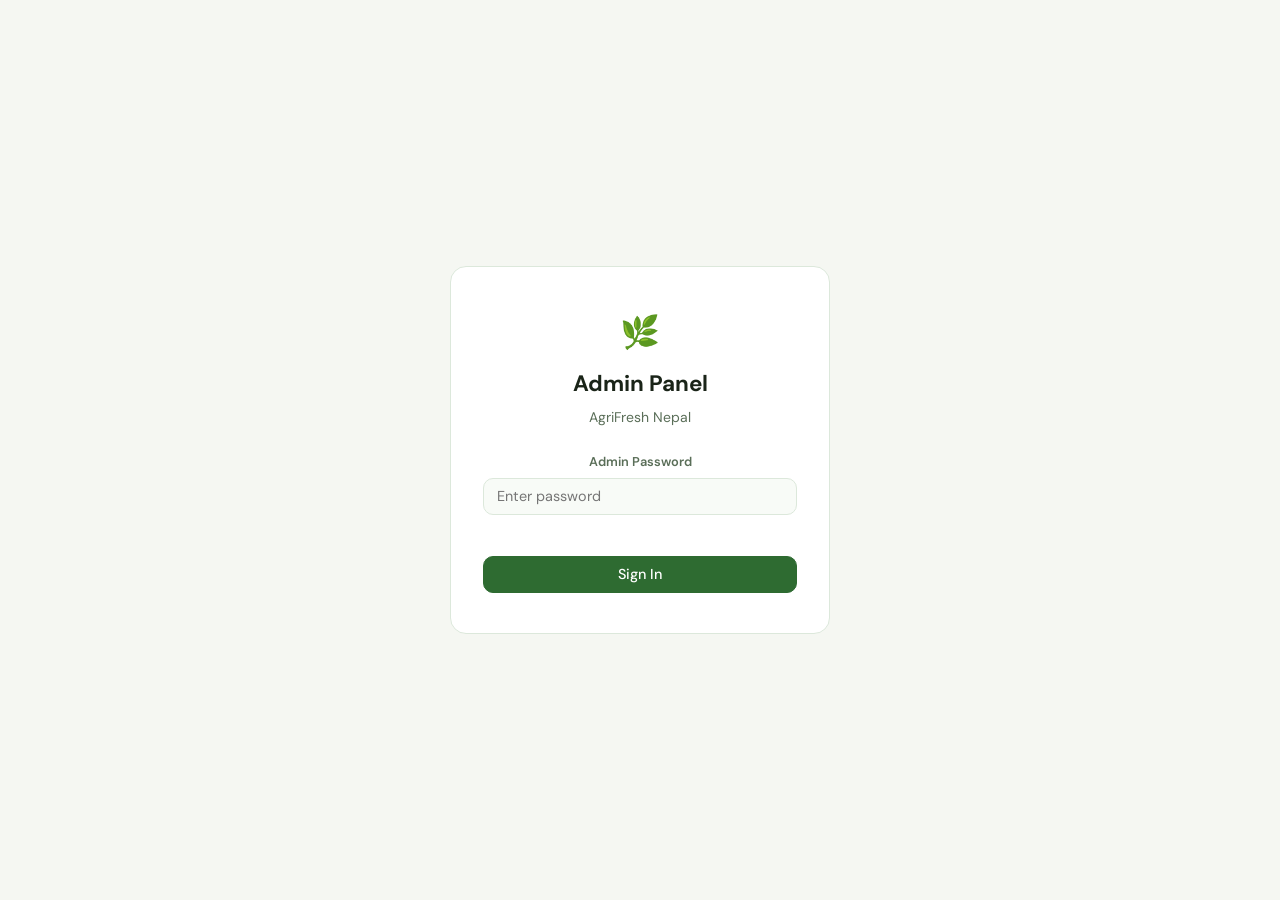
<file: admin.html>
<!DOCTYPE html>
<html lang="en">
<head>
  <meta charset="UTF-8" />
  <meta name="viewport" content="width=device-width, initial-scale=1.0" />
  <title>Admin Panel – AgriFresh Nepal</title>
  <link rel="stylesheet" href="css/style.css" />
  <style>
    * { box-sizing: border-box; }
    body { font-family: 'DM Sans', sans-serif; background: var(--bg); color: var(--fg); margin: 0; }

    /* ── Login screen ── */
    .admin-login {
      min-height: 100vh; display: flex; align-items: center; justify-content: center;
    }
    .admin-login-card {
      background: var(--card); border: 1px solid var(--border);
      border-radius: var(--radius-lg); padding: 2.5rem 2rem; width: 100%; max-width: 380px;
      text-align: center;
    }
    .admin-login-card h1 { font-size: 1.4rem; margin-bottom: .25rem; }
    .admin-login-card p  { color: var(--muted-fg); font-size: .875rem; margin-bottom: 1.5rem; }

    /* ── Shell ── */
    .admin-shell { display: none; min-height: 100vh; flex-direction: column; }
    .admin-shell.visible { display: flex; }

    .admin-topbar {
      background: var(--card); border-bottom: 1px solid var(--border);
      padding: .9rem 1.5rem; display: flex; align-items: center; justify-content: space-between;
    }
    .admin-topbar h1 { font-size: 1.1rem; font-weight: 700; margin: 0; }

    .admin-body { display: flex; flex: 1; }

    /* ── Sidebar ── */
    .admin-sidebar {
      width: 200px; background: var(--card); border-right: 1px solid var(--border);
      padding: 1.25rem 0; flex-shrink: 0;
    }
    .admin-nav-btn {
      display: flex; align-items: center; gap: .6rem;
      width: 100%; padding: .7rem 1.25rem; border: none; background: none;
      font-family: inherit; font-size: .9rem; cursor: pointer; color: var(--fg);
      transition: background .15s; text-align: left;
    }
    .admin-nav-btn:hover    { background: var(--muted); }
    .admin-nav-btn.active   { background: var(--primary-light); color: var(--primary); font-weight: 600; }

    /* ── Main content ── */
    .admin-main { flex: 1; padding: 1.75rem; overflow-y: auto; }
    .admin-tab  { display: none; }
    .admin-tab.active { display: block; }

    .admin-tab h2 { font-size: 1.15rem; margin-bottom: 1.25rem; }

    /* ── Stats row ── */
    .stats-row { display: grid; grid-template-columns: repeat(auto-fit, minmax(140px, 1fr)); gap: 1rem; margin-bottom: 1.75rem; }
    .stat-card {
      background: var(--card); border: 1px solid var(--border);
      border-radius: var(--radius); padding: 1rem 1.25rem;
    }
    .stat-card .stat-label { font-size: .75rem; color: var(--muted-fg); text-transform: uppercase; letter-spacing: .05em; }
    .stat-card .stat-value { font-size: 1.6rem; font-weight: 700; color: var(--primary); margin-top: .2rem; }

    /* ── Table ── */
    .admin-table-wrap { overflow-x: auto; }
    table { width: 100%; border-collapse: collapse; font-size: .875rem; }
    th, td { padding: .65rem .85rem; text-align: left; border-bottom: 1px solid var(--border); }
    th { font-weight: 600; color: var(--muted-fg); font-size: .75rem; text-transform: uppercase; letter-spacing: .05em; background: var(--muted); }
    tr:hover td { background: var(--primary-light); }
    .badge-status {
      padding: .2rem .6rem; border-radius: 999px; font-size: .72rem; font-weight: 700;
      background: var(--primary-light); color: var(--primary);
    }

    /* ── Product form ── */
    .product-form-card {
      background: var(--card); border: 1px solid var(--border);
      border-radius: var(--radius-lg); padding: 1.5rem; margin-bottom: 1.5rem;
    }
    .product-form-card h3 { font-size: 1rem; margin-bottom: 1rem; }
    .product-form { display: grid; grid-template-columns: 1fr 1fr; gap: .85rem; }
    .product-form .full { grid-column: 1 / -1; }
    .product-form input, .product-form textarea, .product-form select {
      width: 100%; padding: .5rem .75rem; border: 1px solid var(--border);
      border-radius: var(--radius); font-family: inherit; font-size: .875rem;
      background: var(--bg); color: var(--fg);
    }
    .product-form textarea { resize: vertical; min-height: 70px; }
    label.pf-label { display: block; font-size: .8rem; font-weight: 600; margin-bottom: .3rem; color: var(--muted-fg); }

    /* ── Misc ── */
    .loading-row td { text-align: center; color: var(--muted-fg); padding: 2rem; }
    .msg-body { max-width: 320px; white-space: pre-wrap; font-size: .82rem; }
    .btn-sm-danger {
      background: none; border: 1px solid var(--destructive, #c0392b);
      color: var(--destructive, #c0392b); border-radius: var(--radius);
      padding: .25rem .65rem; font-size: .75rem; font-weight: 600;
      cursor: pointer; font-family: inherit; transition: background .15s, color .15s;
    }
    .btn-sm-danger:hover { background: var(--destructive, #c0392b); color: #fff; }
    #admin-error { color: #c0392b; font-size: .85rem; margin-top: .5rem; min-height: 1.2em; }
  </style>
</head>
<body>

  <!-- ── LOGIN SCREEN ──────────────────────────────────── -->
  <div class="admin-login" id="admin-login">
    <div class="admin-login-card">
      <div style="font-size:2rem;margin-bottom:.5rem">🌿</div>
      <h1>Admin Panel</h1>
      <p>AgriFresh Nepal</p>
      <div class="form-group">
        <label class="pf-label" for="admin-pass">Admin Password</label>
        <input id="admin-pass" class="input" type="password" placeholder="Enter password"
               onkeydown="if(event.key==='Enter') checkLogin()">
      </div>
      <div id="admin-error"></div>
      <button class="btn btn-primary w-full" style="margin-top:1rem" onclick="checkLogin()">
        Sign In
      </button>
    </div>
  </div>

  <!-- ── ADMIN SHELL ───────────────────────────────────── -->
  <div class="admin-shell" id="admin-shell">

    <div class="admin-topbar">
      <h1>🌿 AgriFresh Admin</h1>
      <div style="display:flex;align-items:center;gap:1rem">
        <span style="font-size:.85rem;color:var(--muted-fg)">Logged in as Admin</span>
        <button class="btn btn-outline btn-sm" onclick="adminLogout()">Sign Out</button>
        <a href="index.html" class="btn btn-outline btn-sm">View Site →</a>
      </div>
    </div>

    <div class="admin-body">
      <!-- Sidebar -->
      <aside class="admin-sidebar">
        <button class="admin-nav-btn active" onclick="switchTab('orders', this)">📦 Orders</button>
        <button class="admin-nav-btn"        onclick="switchTab('messages', this)">💬 Messages</button>
        <button class="admin-nav-btn"        onclick="switchTab('products', this)">🥦 Products</button>
      </aside>

      <!-- Main -->
      <main class="admin-main">

        <!-- ORDERS TAB -->
        <div class="admin-tab active" id="tab-orders">
          <h2>📦 All Orders</h2>
          <div class="stats-row">
            <div class="stat-card"><div class="stat-label">Total Orders</div><div class="stat-value" id="stat-orders">—</div></div>
            <div class="stat-card"><div class="stat-label">Total Revenue</div><div class="stat-value" id="stat-revenue">—</div></div>
            <div class="stat-card"><div class="stat-label">Customers</div><div class="stat-value" id="stat-customers">—</div></div>
          </div>
          <div class="admin-table-wrap">
            <table id="orders-table">
              <thead>
                <tr>
                  <th>Order ID</th><th>Customer</th><th>Date</th>
                  <th>Items</th><th>Total</th><th>Payment</th><th>Status</th>
                </tr>
              </thead>
              <tbody id="orders-tbody">
                <tr class="loading-row"><td colspan="7">⏳ Loading…</td></tr>
              </tbody>
            </table>
          </div>
        </div>

        <!-- MESSAGES TAB -->
        <div class="admin-tab" id="tab-messages">
          <h2>💬 Contact Messages</h2>
          <div class="stats-row">
            <div class="stat-card"><div class="stat-label">Total Messages</div><div class="stat-value" id="stat-messages">—</div></div>
          </div>
          <div class="admin-table-wrap">
            <table>
              <thead>
                <tr><th>#</th><th>Name</th><th>Email</th><th>Reason</th><th>Subject</th><th>Message</th><th>Date</th></tr>
              </thead>
              <tbody id="messages-tbody">
                <tr class="loading-row"><td colspan="7">⏳ Loading…</td></tr>
              </tbody>
            </table>
          </div>
        </div>

        <!-- PRODUCTS TAB -->
        <div class="admin-tab" id="tab-products">
          <h2>🥦 Products</h2>

          <!-- Add product form -->
          <div class="product-form-card">
            <h3>➕ Add New Product</h3>
            <div class="product-form" id="add-product-form">
              <div>
                <label class="pf-label">Name *</label>
                <input id="p-name" type="text" placeholder="e.g. Organic Tomatoes">
              </div>
              <div>
                <label class="pf-label">Category *</label>
                <select id="p-category">
                  <option value="Vegetables">Vegetables</option>
                  <option value="Fruits">Fruits</option>
                  <option value="Dairy">Dairy</option>
                  <option value="Grains">Grains</option>
                  <option value="Other">Other</option>
                </select>
              </div>
              <div>
                <label class="pf-label">Price (Rs.) *</label>
                <input id="p-price" type="number" min="1" placeholder="120">
              </div>
              <div>
                <label class="pf-label">Farmer / Source</label>
                <input id="p-farmer" type="text" placeholder="e.g. Ram Bahadur Farm">
              </div>
              <div class="full">
                <label class="pf-label">Description</label>
                <textarea id="p-desc" placeholder="Short product description…"></textarea>
              </div>
              <div>
                <label class="pf-label">Image filename</label>
                <input id="p-image" type="text" placeholder="uploads/tomato.jpg">
              </div>
              <div style="display:flex;align-items:flex-end">
                <button class="btn btn-primary w-full" onclick="addProduct()">Add Product</button>
              </div>
            </div>
            <div id="product-form-msg" style="margin-top:.5rem;font-size:.85rem"></div>
          </div>

          <!-- Products table -->
          <div class="admin-table-wrap">
            <table>
              <thead>
                <tr><th>ID</th><th>Name</th><th>Category</th><th>Price</th><th>Farmer</th><th>Action</th></tr>
              </thead>
              <tbody id="products-tbody">
                <tr class="loading-row"><td colspan="6">⏳ Loading…</td></tr>
              </tbody>
            </table>
          </div>
        </div>

      </main>
    </div>
  </div>

  <script>
    const API          = 'http://localhost/agrifarm/api';
    const ADMIN_PASS   = 'admin123'; // Change this to your preferred password

    /* ── Auth ───────────────────────────────────────────── */
    function checkLogin() {
      const val = document.getElementById('admin-pass').value;
      if (val === ADMIN_PASS) {
        sessionStorage.setItem('agri_admin', '1');
        document.getElementById('admin-login').style.display = 'none';
        document.getElementById('admin-shell').classList.add('visible');
        loadAll();
      } else {
        document.getElementById('admin-error').textContent = 'Incorrect password.';
      }
    }

    function adminLogout() {
      sessionStorage.removeItem('agri_admin');
      location.reload();
    }

    // Auto-login if already authenticated this session
    if (sessionStorage.getItem('agri_admin') === '1') {
      document.getElementById('admin-login').style.display = 'none';
      document.getElementById('admin-shell').classList.add('visible');
    }

    /* ── Tab switching ──────────────────────────────────── */
    function switchTab(name, btn) {
      document.querySelectorAll('.admin-tab').forEach(t => t.classList.remove('active'));
      document.querySelectorAll('.admin-nav-btn').forEach(b => b.classList.remove('active'));
      document.getElementById('tab-' + name).classList.add('active');
      btn.classList.add('active');
    }

    /* ── API helper ─────────────────────────────────────── */
    async function api(path, method = 'GET', body = null) {
      const opts = { method, credentials: 'include', headers: { 'Content-Type': 'application/json' } };
      if (body) opts.body = JSON.stringify(body);
      try {
        const res   = await fetch(API + path, opts);
        const text  = await res.text();
        return JSON.parse(text.trim().replace(/^\uFEFF/, ''));
      } catch (e) {
        return { error: e.message };
      }
    }

    /* ── Load everything ────────────────────────────────── */
    function loadAll() {
      loadOrders();
      loadMessages();
      loadProducts();
    }

    /* ── ORDERS ─────────────────────────────────────────── */
    async function loadOrders() {
      const data  = await api('/admin/orders.php');
      const tbody = document.getElementById('orders-tbody');

      if (data.error || !data.orders) {
        tbody.innerHTML = `<tr class="loading-row"><td colspan="7">⚠️ ${data.error || 'Could not load orders'}</td></tr>`;
        return;
      }

      const orders   = data.orders;
      const revenue  = orders.reduce((s, o) => s + parseFloat(o.total || 0), 0);
      const custIds  = new Set(orders.map(o => o.user_id).filter(Boolean));

      document.getElementById('stat-orders').textContent    = orders.length;
      document.getElementById('stat-revenue').textContent   = 'Rs. ' + revenue.toLocaleString('en-NP');
      document.getElementById('stat-customers').textContent = custIds.size;

      if (orders.length === 0) {
        tbody.innerHTML = `<tr class="loading-row"><td colspan="7">No orders yet.</td></tr>`;
        return;
      }

      tbody.innerHTML = orders.map(o => {
        const date = o.created_at ? new Date(o.created_at).toLocaleDateString('en-NP') : '—';
        const pay  = o.payment_method === 'cod' ? 'Cash on Delivery' : (o.payment_method || '').toUpperCase();
        return `
          <tr>
            <td><strong>ORD-${o.id}</strong></td>
            <td>${o.customer_name || '—'}</td>
            <td>${date}</td>
            <td>${o.item_count || '—'}</td>
            <td>Rs. ${Number(o.total).toLocaleString('en-NP')}</td>
            <td>${pay}</td>
            <td><span class="badge-status">${o.status || 'Confirmed'}</span></td>
          </tr>`;
      }).join('');
    }

    /* ── MESSAGES ───────────────────────────────────────── */
    async function loadMessages() {
      const data  = await api('/admin/messages.php');
      const tbody = document.getElementById('messages-tbody');

      if (data.error || !data.messages) {
        tbody.innerHTML = `<tr class="loading-row"><td colspan="7">⚠️ ${data.error || 'Could not load messages'}</td></tr>`;
        return;
      }

      const msgs = data.messages;
      document.getElementById('stat-messages').textContent = msgs.length;

      if (msgs.length === 0) {
        tbody.innerHTML = `<tr class="loading-row"><td colspan="7">No messages yet.</td></tr>`;
        return;
      }

      tbody.innerHTML = msgs.map(m => {
        const date = m.created_at ? new Date(m.created_at).toLocaleDateString('en-NP') : '—';
        return `
          <tr>
            <td>${m.id}</td>
            <td>${m.name}</td>
            <td><a href="mailto:${m.email}">${m.email}</a></td>
            <td>${m.reason || '—'}</td>
            <td>${m.subject || '—'}</td>
            <td class="msg-body">${m.message}</td>
            <td>${date}</td>
          </tr>`;
      }).join('');
    }

    /* ── PRODUCTS ───────────────────────────────────────── */
    async function loadProducts() {
      const data  = await api('/products/list.php');
      const tbody = document.getElementById('products-tbody');

      if (data.error || !data.products) {
        tbody.innerHTML = `<tr class="loading-row"><td colspan="6">⚠️ ${data.error || 'Could not load products'}</td></tr>`;
        return;
      }

      const products = data.products;
      if (products.length === 0) {
        tbody.innerHTML = `<tr class="loading-row"><td colspan="6">No products yet.</td></tr>`;
        return;
      }

      tbody.innerHTML = products.map(p => `
        <tr id="prod-row-${p.id}">
          <td>${p.id}</td>
          <td><strong>${p.name}</strong></td>
          <td>${p.category}</td>
          <td>Rs. ${Number(p.price).toLocaleString('en-NP')}</td>
          <td>${p.farmer || '—'}</td>
          <td>
            <button class="btn-sm-danger" onclick="deleteProduct(${p.id})">🗑 Delete</button>
          </td>
        </tr>`).join('');
    }

    async function addProduct() {
      const name     = document.getElementById('p-name').value.trim();
      const category = document.getElementById('p-category').value;
      const price    = parseFloat(document.getElementById('p-price').value);
      const farmer   = document.getElementById('p-farmer').value.trim();
      const desc     = document.getElementById('p-desc').value.trim();
      const image    = document.getElementById('p-image').value.trim();
      const msgEl    = document.getElementById('product-form-msg');

      if (!name || !price) {
        msgEl.style.color = '#c0392b';
        msgEl.textContent = 'Name and price are required.';
        return;
      }

      const result = await api('/admin/add_product.php', 'POST', { name, category, price, farmer, description: desc, image });

      if (result.error) {
        msgEl.style.color = '#c0392b';
        msgEl.textContent = result.error;
        return;
      }

      msgEl.style.color = '#2e6b31';
      msgEl.textContent = '✅ Product added successfully!';
      ['p-name','p-price','p-farmer','p-desc','p-image'].forEach(id => document.getElementById(id).value = '');
      loadProducts();
      setTimeout(() => msgEl.textContent = '', 3000);
    }

    async function deleteProduct(id) {
      if (!confirm('Delete this product? This cannot be undone.')) return;
      const result = await api('/admin/delete_product.php', 'POST', { id });
      if (result.error) { alert('Error: ' + result.error); return; }
      const row = document.getElementById('prod-row-' + id);
      if (row) row.remove();
    }

    // Init
    if (sessionStorage.getItem('agri_admin') === '1') loadAll();
  </script>
</body>
</html>
</file>
<file: css/style.css>
/* ============================================
   AgriFresh – Design System & Global Styles
   ============================================ */

@import url('https://fonts.googleapis.com/css2?family=Playfair+Display:wght@700;900&family=DM+Sans:wght@300;400;500;600&display=swap');

:root {
  /* Colors - earthy green agricultural palette */
  --bg:           #f5f7f2;
  --fg:           #1a2418;
  --card:         #ffffff;
  --card-fg:      #1a2418;
  --primary:      #2e6b31;
  --primary-fg:   #ffffff;
  --primary-light:#eef5ee;
  --secondary:    #d4e9d4;
  --muted:        #e8ede7;
  --muted-fg:     #5a6e58;
  --accent:       #b5720a;
  --accent-fg:    #ffffff;
  --border:       #dce8db;
  --destructive:  #c0392b;
  --destructive-fg:#fff;
  --input-bg:     #f8fbf7;

  /* Typography */
  --font-display: 'Playfair Display', Georgia, serif;
  --font-body:    'DM Sans', system-ui, sans-serif;

  /* Spacing / Radius */
  --radius:       0.625rem;
  --radius-lg:    1rem;
  --max-w:        80rem;
}

/* ---- Reset ---- */
*, *::before, *::after { box-sizing: border-box; margin: 0; padding: 0; }
html { scroll-behavior: smooth; }
body {
  font-family: var(--font-body);
  background: var(--bg);
  color: var(--fg);
  line-height: 1.6;
  min-height: 100vh;
  display: flex;
  flex-direction: column;
}
img { display: block; max-width: 100%; }
a { color: inherit; text-decoration: none; }
ul, ol { list-style: none; }
button { font-family: inherit; cursor: pointer; }
input, textarea, select { font-family: inherit; }

/* ---- Layout ---- */
.container {
  width: 100%;
  max-width: var(--max-w);
  margin-inline: auto;
  padding-inline: clamp(1rem, 4vw, 2rem);
}
main { flex: 1; }

/* ---- Buttons ---- */
.btn {
  display: inline-flex;
  align-items: center;
  justify-content: center;
  gap: 0.4rem;
  padding: 0.55rem 1.25rem;
  border-radius: var(--radius);
  font-size: 0.9rem;
  font-weight: 500;
  border: 1.5px solid transparent;
  transition: background 0.18s, color 0.18s, border-color 0.18s, box-shadow 0.18s;
  white-space: nowrap;
}
.btn:focus-visible { outline: 2px solid var(--primary); outline-offset: 2px; }
.btn-primary {
  background: var(--primary);
  color: var(--primary-fg);
  border-color: var(--primary);
}
.btn-primary:hover { background: #245527; border-color: #245527; }
.btn-outline {
  background: transparent;
  color: var(--fg);
  border-color: var(--border);
}
.btn-outline:hover { background: var(--muted); }
.btn-secondary {
  background: var(--secondary);
  color: var(--fg);
  border-color: var(--secondary);
}
.btn-secondary:hover { background: #c0dfc0; }
.btn-ghost {
  background: transparent;
  color: var(--muted-fg);
  border-color: transparent;
  padding: 0.4rem;
}
.btn-ghost:hover { background: var(--muted); color: var(--fg); }
.btn-lg { padding: 0.75rem 1.75rem; font-size: 1rem; }
.btn-sm { padding: 0.35rem 0.85rem; font-size: 0.8rem; }
.btn-icon { padding: 0.5rem; aspect-ratio: 1; }
.btn-destructive {
  background: transparent;
  color: var(--destructive);
  border-color: transparent;
}
.btn-destructive:hover { background: #fdecea; }
.btn-success {
  background: #16a34a;
  color: #fff;
  border-color: #16a34a;
}

/* ---- Inputs ---- */
.input, .textarea, .select {
  width: 100%;
  padding: 0.55rem 0.8rem;
  border: 1.5px solid var(--border);
  border-radius: var(--radius);
  background: var(--input-bg);
  color: var(--fg);
  font-size: 0.9rem;
  transition: border-color 0.18s, box-shadow 0.18s;
}
.input:focus, .textarea:focus, .select:focus {
  outline: none;
  border-color: var(--primary);
  box-shadow: 0 0 0 3px rgba(46,107,49,0.12);
}
.textarea { resize: vertical; }
label {
  font-size: 0.875rem;
  font-weight: 500;
  display: block;
  margin-bottom: 0.35rem;
}
.form-group { display: flex; flex-direction: column; gap: 0; }

/* ---- Cards ---- */
.card {
  background: var(--card);
  border-radius: var(--radius-lg);
  border: 1px solid var(--border);
  overflow: hidden;
}

/* ---- Badge ---- */
.badge {
  display: inline-block;
  padding: 0.2rem 0.6rem;
  border-radius: 999px;
  font-size: 0.7rem;
  font-weight: 600;
  background: var(--primary);
  color: var(--primary-fg);
  letter-spacing: 0.03em;
}

/* ---- Page header band ---- */
.page-header {
  background: linear-gradient(135deg, var(--primary-light) 0%, #fdf4e4 100%);
  padding: 3rem 0;
  border-bottom: 1px solid var(--border);
}
.page-header h1 {
  font-family: var(--font-display);
  font-size: clamp(1.8rem, 4vw, 2.8rem);
  color: var(--fg);
  margin-bottom: 0.4rem;
}
.page-header p { color: var(--muted-fg); }

/* ---- Alert ---- */
.alert-error {
  background: #fdecea;
  color: var(--destructive);
  padding: 0.75rem 1rem;
  border-radius: var(--radius);
  font-size: 0.875rem;
  margin-bottom: 1rem;
  border: 1px solid #f5c6c2;
}

/* ============================================
   NAVBAR
   ============================================ */
.navbar {
  position: sticky;
  top: 0;
  z-index: 100;
  background: var(--card);
  border-bottom: 1px solid var(--border);
  box-shadow: 0 1px 6px rgba(0,0,0,.04);
}
.navbar-inner {
  display: flex;
  align-items: center;
  justify-content: space-between;
  height: 4rem;
  gap: 1.5rem;
}
.navbar-logo {
  display: flex;
  align-items: center;
  gap: 0.5rem;
  font-family: var(--font-display);
  font-weight: 700;
  font-size: 1.2rem;
  color: var(--fg);
}
.navbar-logo-icon {
  width: 2rem;
  height: 2rem;
  background: var(--primary);
  border-radius: 0.4rem;
  display: flex;
  align-items: center;
  justify-content: center;
  color: #fff;
  font-weight: 900;
  font-size: 1rem;
  flex-shrink: 0;
}
.navbar-logo-icon-img {
  width: 40px;
  height: 40px;
  object-fit: contain;
  margin-right: 8px;
}
.navbar-links {
  display: flex;
  gap: 1.75rem;
  align-items: center;
}
.navbar-links a {
  font-size: 0.9rem;
  font-weight: 500;
  color: var(--fg);
  transition: color 0.15s;
  padding-bottom: 2px;
  border-bottom: 2px solid transparent;
}
.navbar-links a:hover,
.navbar-links a.active { color: var(--primary); border-bottom-color: var(--primary); }
.navbar-actions { display: flex; align-items: center; gap: 0.25rem; }
.navbar-icon-btn {
  position: relative;
  background: transparent;
  border: none;
  padding: 0.45rem;
  border-radius: var(--radius);
  color: var(--muted-fg);
  transition: background 0.15s, color 0.15s;
  display: flex;
  align-items: center;
}
.navbar-icon-btn:hover { background: var(--muted); color: var(--fg); }
.nav-badge {
  position: absolute;
  top: 0; right: 0;
  background: var(--destructive);
  color: #fff;
  font-size: 0.65rem;
  font-weight: 700;
  width: 1.1rem;
  height: 1.1rem;
  border-radius: 50%;
  display: flex;
  align-items: center;
  justify-content: center;
}
.nav-badge-wish { background: #e53e3e; }

/* User menu */
.user-menu { position: relative; }
.user-menu-btn {
  display: flex;
  align-items: center;
  gap: 0.4rem;
  padding: 0.35rem 0.75rem;
  border-radius: var(--radius);
  border: 1.5px solid var(--border);
  background: transparent;
  font-size: 0.85rem;
  font-weight: 500;
  cursor: pointer;
  transition: background 0.15s;
}
.user-menu-btn:hover { background: var(--muted); }
.user-dropdown {
  position: absolute;
  right: 0;
  top: calc(100% + 0.5rem);
  background: var(--card);
  border: 1px solid var(--border);
  border-radius: var(--radius-lg);
  box-shadow: 0 8px 24px rgba(0,0,0,.1);
  min-width: 12rem;
  padding: 0.35rem 0;
  display: none;
  z-index: 200;
}
.user-dropdown.open { display: block; }
.user-dropdown-header {
  padding: 0.6rem 1rem;
  border-bottom: 1px solid var(--border);
}
.user-dropdown-header p { font-size: 0.8rem; color: var(--muted-fg); }
.user-dropdown a,
.user-dropdown button {
  display: flex;
  align-items: center;
  gap: 0.5rem;
  width: 100%;
  padding: 0.5rem 1rem;
  font-size: 0.875rem;
  background: transparent;
  border: none;
  text-align: left;
  cursor: pointer;
  color: var(--fg);
  transition: background 0.12s;
}
.user-dropdown a:hover,
.user-dropdown button:hover { background: var(--muted); }
.user-dropdown .sign-out { color: var(--destructive); }

/* Mobile hamburger */
.hamburger {
  display: none;
  background: transparent;
  border: none;
  padding: 0.4rem;
  cursor: pointer;
  color: var(--fg);
}
.mobile-nav {
  display: none;
  flex-direction: column;
  padding: 0.75rem 0;
  border-top: 1px solid var(--border);
}
.mobile-nav.open { display: flex; }
.mobile-nav a, .mobile-nav button {
  display: block;
  padding: 0.6rem 1rem;
  font-size: 0.9rem;
  color: var(--fg);
  background: transparent;
  border: none;
  text-align: left;
  cursor: pointer;
  border-radius: var(--radius);
  transition: background 0.12s;
}
.mobile-nav a:hover, .mobile-nav button:hover { background: var(--muted); }
.mobile-nav .sign-out { color: var(--destructive); }

@media (max-width: 768px) {
  .navbar-links, .navbar-desktop-auth { display: none; }
  .hamburger { display: flex; }
}

/* ============================================
   FOOTER
   ============================================ */
footer {
  background: var(--primary);
  color: var(--primary-fg);
}
.footer-inner {
  padding: 3rem 0 1.5rem;
}
.footer-grid {
  display: grid;
  grid-template-columns: repeat(auto-fit, minmax(160px, 1fr));
  gap: 2rem;
  margin-bottom: 2rem;
}
footer h3, footer h4 { font-weight: 700; margin-bottom: 1rem; }
footer h3 { font-family: var(--font-display); font-size: 1.1rem; display: flex; align-items: center; gap: 0.5rem; }
footer h4 { font-size: 0.9rem; }
footer p, footer a, footer li a { font-size: 0.875rem; opacity: 0.9; line-height: 1.7; }
footer li { margin-bottom: 0.4rem; }
footer a:hover { opacity: 1; text-decoration: underline; }
.footer-logo-icon {
  width: 1.5rem; height: 1.5rem;
  background: rgba(255,255,255,0.2);
  border-radius: 0.3rem;
  display: flex; align-items: center; justify-content: center;
  font-weight: 900;
}
.footer-bottom {
  border-top: 1px solid rgba(255,255,255,0.15);
  padding-top: 1.5rem;
  text-align: center;
  font-size: 0.85rem;
  opacity: 0.8;
}

/* ============================================
   HOME PAGE
   ============================================ */
.hero {
  background: linear-gradient(135deg, var(--primary-light) 0%, #fdf4e4 100%);
  padding: clamp(3rem, 8vw, 6rem) 0;
  text-align: center;
}
.hero h1 {
  font-family: var(--font-display);
  font-size: clamp(2.2rem, 5.5vw, 3.5rem);
  line-height: 1.15;
  color: var(--fg);
  max-width: 700px;
  margin-inline: auto;
  margin-bottom: 1rem;
}
.hero p {
  color: var(--muted-fg);
  font-size: 1.1rem;
  max-width: 540px;
  margin-inline: auto;
  margin-bottom: 2rem;
}

.features-section {
  background: var(--card);
  padding: clamp(3rem, 6vw, 5rem) 0;
}
.features-section h2 {
  font-family: var(--font-display);
  font-size: clamp(1.6rem, 3vw, 2.2rem);
  text-align: center;
  margin-bottom: 3rem;
}
.features-grid {
  display: grid;
  grid-template-columns: repeat(auto-fit, minmax(220px, 1fr));
  gap: 2rem;
}
.feature-card {
  display: flex;
  flex-direction: column;
  align-items: center;
  text-align: center;
}
.feature-icon {
  width: 4rem; height: 4rem;
  background: var(--primary-light);
  border-radius: 50%;
  display: flex; align-items: center; justify-content: center;
  margin-bottom: 1rem;
  color: var(--primary);
  font-size: 1.5rem;
}
.feature-icon.accent { background: #fdf4e4; color: var(--accent); }
.feature-card h3 { font-size: 1.1rem; font-weight: 600; margin-bottom: 0.5rem; }
.feature-card p { color: var(--muted-fg); font-size: 0.9rem; }

.products-section {
  padding: clamp(3rem, 6vw, 5rem) 0;
}
.section-header {
  display: flex;
  justify-content: space-between;
  align-items: flex-end;
  margin-bottom: 2.5rem;
  gap: 1rem;
}
.section-header h2 {
  font-family: var(--font-display);
  font-size: clamp(1.6rem, 3vw, 2.2rem);
}
.section-header p { color: var(--muted-fg); font-size: 0.9rem; margin-top: 0.2rem; }

.cta-section {
  background: var(--primary);
  color: var(--primary-fg);
  padding: clamp(3rem, 6vw, 5rem) 0;
  text-align: center;
}
.cta-section h2 {
  font-family: var(--font-display);
  font-size: clamp(1.6rem, 3vw, 2.2rem);
  margin-bottom: 0.75rem;
}
.cta-section p { opacity: 0.9; margin-bottom: 2rem; font-size: 1.05rem; }

/* ============================================
   PRODUCT GRID & CARD
   ============================================ */
.products-grid {
  display: grid;
  grid-template-columns: repeat(auto-fill, minmax(260px, 1fr));
  gap: 1.5rem;
}
.product-card {
  background: var(--card);
  border-radius: var(--radius-lg);
  border: 1px solid var(--border);
  overflow: hidden;
  display: flex;
  flex-direction: column;
  transition: box-shadow 0.2s, transform 0.2s;
  position: relative;
}
.product-card:hover { box-shadow: 0 8px 24px rgba(0,0,0,.1); transform: translateY(-2px); }
.product-card-img {
  position: relative;
  height: 200px;
  overflow: hidden;
  background: var(--muted);
}
.product-card-img img {
  width: 100%; height: 100%;
  object-fit: cover;
  transition: transform 0.35s;
}
.product-card:hover .product-card-img img { transform: scale(1.05); }
.product-category-badge {
  position: absolute;
  top: 0.75rem; right: 0.75rem;
}
.wishlist-btn {
  position: absolute;
  top: 0.75rem; left: 0.75rem;
  width: 2.1rem; height: 2.1rem;
  background: rgba(255,255,255,0.85);
  backdrop-filter: blur(4px);
  border: none;
  border-radius: 50%;
  display: flex; align-items: center; justify-content: center;
  cursor: pointer;
  transition: background 0.15s, transform 0.15s;
  font-size: 0.9rem;
}
.wishlist-btn:hover { background: #fff; transform: scale(1.12); }
.wishlist-btn.active { color: #e53e3e; }
.product-card-body {
  padding: 1rem;
  display: flex;
  flex-direction: column;
  flex: 1;
}
.product-card-body h3 {
  font-size: 1rem;
  font-weight: 600;
  line-height: 1.3;
  margin-bottom: 0.25rem;
  transition: color 0.15s;
  display: -webkit-box;
  -webkit-line-clamp: 2;
  -webkit-box-orient: vertical;
  overflow: hidden;
}
.product-card:hover .product-card-body h3 { color: var(--primary); }
.product-farmer { font-size: 0.82rem; color: var(--muted-fg); margin-bottom: 0.5rem; }
.product-desc {
  font-size: 0.82rem;
  color: var(--muted-fg);
  margin-bottom: 0.75rem;
  flex: 1;
  display: -webkit-box;
  -webkit-line-clamp: 2;
  -webkit-box-orient: vertical;
  overflow: hidden;
}
.stars { display: flex; align-items: center; gap: 0.3rem; margin-bottom: 0.75rem; }
.stars .star { font-size: 0.85rem; color: #d1d5db; }
.stars .star.filled { color: var(--accent); }
.stars .review-count { font-size: 0.75rem; color: var(--muted-fg); }
.product-footer {
  display: flex;
  align-items: center;
  justify-content: space-between;
  gap: 0.5rem;
}
.product-price {
  font-size: 1.3rem;
  font-weight: 700;
  color: var(--primary);
}

/* ============================================
   PRODUCTS PAGE
   ============================================ */
.products-layout {
  display: grid;
  grid-template-columns: 220px 1fr;
  gap: 2rem;
  padding: 2.5rem 0;
}
@media (max-width: 900px) {
  .products-layout { grid-template-columns: 1fr; }
  .sidebar { display: none; }
  .sidebar.open { display: block; }
}
.sidebar {
  position: sticky;
  top: 5rem;
  height: fit-content;
}
.sidebar-card {
  background: var(--card);
  border: 1px solid var(--border);
  border-radius: var(--radius-lg);
  padding: 1.25rem;
}
.sidebar-card h3 { font-size: 0.85rem; font-weight: 700; text-transform: uppercase; letter-spacing: 0.06em; color: var(--muted-fg); margin-bottom: 1rem; }
.category-list { display: flex; flex-direction: column; gap: 0.15rem; }
.category-btn {
  width: 100%;
  text-align: left;
  padding: 0.5rem 0.75rem;
  border-radius: var(--radius);
  border: none;
  background: transparent;
  font-size: 0.875rem;
  cursor: pointer;
  transition: background 0.12s, color 0.12s;
  color: var(--fg);
}
.category-btn:hover { background: var(--muted); }
.category-btn.active { background: var(--primary-light); color: var(--primary); font-weight: 600; }

.search-bar {
  display: flex;
  align-items: center;
  border: 1.5px solid var(--border);
  border-radius: var(--radius);
  background: var(--input-bg);
  overflow: hidden;
  transition: border-color 0.18s, box-shadow 0.18s;
}
.search-bar:focus-within { border-color: var(--primary); box-shadow: 0 0 0 3px rgba(46,107,49,0.12); }
.search-bar svg { flex-shrink: 0; margin-left: 0.75rem; color: var(--muted-fg); }
.search-bar input {
  flex: 1;
  border: none;
  background: transparent;
  padding: 0.6rem 0.75rem;
  font-size: 0.9rem;
  color: var(--fg);
}
.search-bar input:focus { outline: none; }
.product-count { font-size: 0.85rem; color: var(--muted-fg); margin-bottom: 1rem; }
.empty-state {
  text-align: center;
  padding: 4rem 1rem;
  color: var(--muted-fg);
}

/* ============================================
   CART PAGE
   ============================================ */
.cart-layout {
  display: grid;
  grid-template-columns: 1fr 340px;
  gap: 2rem;
  padding: 2.5rem 0;
}
@media (max-width: 900px) { .cart-layout { grid-template-columns: 1fr; } }
.cart-items-list {
  background: var(--card);
  border: 1px solid var(--border);
  border-radius: var(--radius-lg);
  overflow: hidden;
}
.cart-item {
  display: flex;
  gap: 1rem;
  padding: 1.25rem;
  border-bottom: 1px solid var(--border);
  transition: background 0.12s;
}
.cart-item:last-child { border-bottom: none; }
.cart-item:hover { background: var(--muted); }
.cart-item-img {
  width: 5.5rem; height: 5.5rem;
  border-radius: var(--radius);
  object-fit: cover;
  flex-shrink: 0;
  background: var(--muted);
}
.cart-item-info { flex: 1; display: flex; flex-direction: column; justify-content: space-between; }
.cart-item-info h3 { font-size: 0.95rem; font-weight: 600; margin-bottom: 0.2rem; }
.cart-item-info .farmer { font-size: 0.82rem; color: var(--muted-fg); }
.cart-item-price { font-size: 1.05rem; font-weight: 700; color: var(--primary); }
.cart-item-actions { display: flex; flex-direction: column; align-items: flex-end; justify-content: space-between; gap: 0.5rem; }
.qty-control {
  display: flex;
  align-items: center;
  border: 1.5px solid var(--border);
  border-radius: var(--radius);
  overflow: hidden;
}
.qty-btn {
  width: 2rem; height: 2rem;
  display: flex; align-items: center; justify-content: center;
  background: transparent;
  border: none;
  cursor: pointer;
  font-size: 1rem;
  color: var(--muted-fg);
  transition: background 0.12s;
}
.qty-btn:hover { background: var(--muted); color: var(--fg); }
.qty-num { width: 2rem; text-align: center; font-size: 0.9rem; font-weight: 500; }
.cart-item-total { font-size: 1.05rem; font-weight: 700; }
.order-summary {
  background: var(--card);
  border: 1px solid var(--border);
  border-radius: var(--radius-lg);
  padding: 1.5rem;
  position: sticky;
  top: 5rem;
  height: fit-content;
}
.order-summary h2 { font-size: 1.1rem; font-weight: 700; margin-bottom: 1.5rem; }
.summary-row {
  display: flex;
  justify-content: space-between;
  font-size: 0.9rem;
  color: var(--muted-fg);
  margin-bottom: 0.75rem;
}
.summary-total {
  border-top: 1.5px solid var(--border);
  padding-top: 0.75rem;
  margin-top: 0.25rem;
  font-weight: 700;
  font-size: 1.05rem;
  color: var(--fg);
}
.summary-total .amount { color: var(--primary); }

/* ============================================
   AUTH PAGES
   ============================================ */
.auth-page {
  flex: 1;
  display: flex;
  align-items: center;
  justify-content: center;
  padding: 3rem 1rem;
}
.auth-card {
  width: 100%;
  max-width: 26rem;
  background: var(--card);
  border-radius: var(--radius-lg);
  box-shadow: 0 8px 32px rgba(0,0,0,.1);
  padding: 2.5rem;
}
.auth-card h1 {
  font-family: var(--font-display);
  font-size: 1.8rem;
  margin-bottom: 0.3rem;
}
.auth-card .subtitle { color: var(--muted-fg); font-size: 0.9rem; margin-bottom: 2rem; }
.auth-form { display: flex; flex-direction: column; gap: 1rem; }
.auth-footer { margin-top: 1.5rem; text-align: center; font-size: 0.875rem; color: var(--muted-fg); }
.auth-footer a { color: var(--primary); font-weight: 500; }
.auth-footer a:hover { text-decoration: underline; }
.auth-divider {
  margin: 1.5rem 0;
  border: none;
  border-top: 1px solid var(--border);
}
.auth-note { margin-top: 1rem; font-size: 0.75rem; color: var(--muted-fg); text-align: center; }

/* ============================================
   ABOUT PAGE
   ============================================ */
.mission-section { padding: clamp(3rem,6vw,5rem) 0; text-align: center; }
.mission-section h2 { font-family: var(--font-display); font-size: clamp(1.5rem,3vw,2rem); margin-bottom: 1rem; }
.mission-section p { color: var(--muted-fg); font-size: 1.05rem; max-width: 640px; margin-inline: auto; line-height: 1.8; }
.values-section { background: var(--card); padding: clamp(3rem,6vw,5rem) 0; }
.values-section h2 { font-family: var(--font-display); font-size: clamp(1.5rem,3vw,2rem); text-align: center; margin-bottom: 3rem; }
.story-section { padding: clamp(3rem,6vw,5rem) 0; }
.story-section h2 { font-family: var(--font-display); font-size: clamp(1.5rem,3vw,2rem); margin-bottom: 1.5rem; }
.story-section p { color: var(--muted-fg); line-height: 1.85; margin-bottom: 1rem; max-width: 700px; }

/* ============================================
   CONTACT PAGE
   ============================================ */
.contact-layout {
  display: grid;
  grid-template-columns: 280px 1fr;
  gap: 3rem;
  padding: 3rem 0;
}
@media (max-width: 900px) { .contact-layout { grid-template-columns: 1fr; } }
.contact-info h2 { font-size: 1.1rem; font-weight: 700; margin-bottom: 1.5rem; }
.contact-detail {
  display: flex;
  align-items: flex-start;
  gap: 0.75rem;
  margin-bottom: 1.25rem;
}
.contact-detail-icon {
  width: 2.5rem; height: 2.5rem;
  background: var(--primary-light);
  border-radius: var(--radius);
  display: flex; align-items: center; justify-content: center;
  flex-shrink: 0;
  font-size: 1rem;
}
.contact-detail p { font-size: 0.85rem; font-weight: 600; margin-bottom: 0.15rem; }
.contact-detail small { color: var(--muted-fg); font-size: 0.82rem; line-height: 1.5; display: block; }
.contact-detail a { color: var(--muted-fg); font-size: 0.82rem; }
.contact-detail a:hover { color: var(--primary); }
.contact-form-card {
  background: var(--card);
  border: 1px solid var(--border);
  border-radius: var(--radius-lg);
  padding: 2rem;
}
.contact-form-card h2 { font-size: 1.1rem; font-weight: 700; margin-bottom: 1.5rem; }
.contact-form { display: flex; flex-direction: column; gap: 1.15rem; }
.form-row { display: grid; grid-template-columns: 1fr 1fr; gap: 1rem; }
@media (max-width: 580px) { .form-row { grid-template-columns: 1fr; } }
.contact-success {
  text-align: center;
  padding: 3rem 2rem;
}
.contact-success .check { font-size: 3rem; margin-bottom: 1rem; }
.contact-success h2 { font-size: 1.4rem; margin-bottom: 0.5rem; }
.contact-success p { color: var(--muted-fg); margin-bottom: 2rem; }

/* ============================================
   ORDERS PAGE placeholder
   ============================================ */
.orders-empty {
  text-align: center;
  padding: 5rem 1rem;
}
.orders-empty .icon { font-size: 3.5rem; margin-bottom: 1rem; }
.orders-empty h2 { font-size: 1.3rem; margin-bottom: 0.5rem; }
.orders-empty p { color: var(--muted-fg); margin-bottom: 1.5rem; }

/* ============================================
   WISHLIST PAGE
   ============================================ */
.wishlist-empty {
  text-align: center;
  padding: 5rem 1rem;
}

/* ============================================
   UTILITIES
   ============================================ */
.text-primary { color: var(--primary); }
.text-muted { color: var(--muted-fg); }
.mt-1 { margin-top: 0.25rem; }
.mt-2 { margin-top: 0.5rem; }
.mt-4 { margin-top: 1rem; }
.mb-1 { margin-bottom: 0.25rem; }
.mb-2 { margin-bottom: 0.5rem; }
.mb-4 { margin-bottom: 1rem; }
.mb-6 { margin-bottom: 1.5rem; }
.hidden { display: none !important; }
.sr-only { position: absolute; width:1px; height:1px; padding:0; margin:-1px; overflow:hidden; clip:rect(0,0,0,0); border:0; }
.w-full { width: 100%; }
.flex-gap { display: flex; gap: 0.75rem; flex-wrap: wrap; justify-content: center; }

/* Loading spinner */
.spinner {
  display: inline-block;
  width: 1rem; height: 1rem;
  border: 2px solid rgba(255,255,255,.4);
  border-top-color: #fff;
  border-radius: 50%;
  animation: spin 0.7s linear infinite;
  vertical-align: middle;
}
@keyframes spin { to { transform: rotate(360deg); } }
</file>
